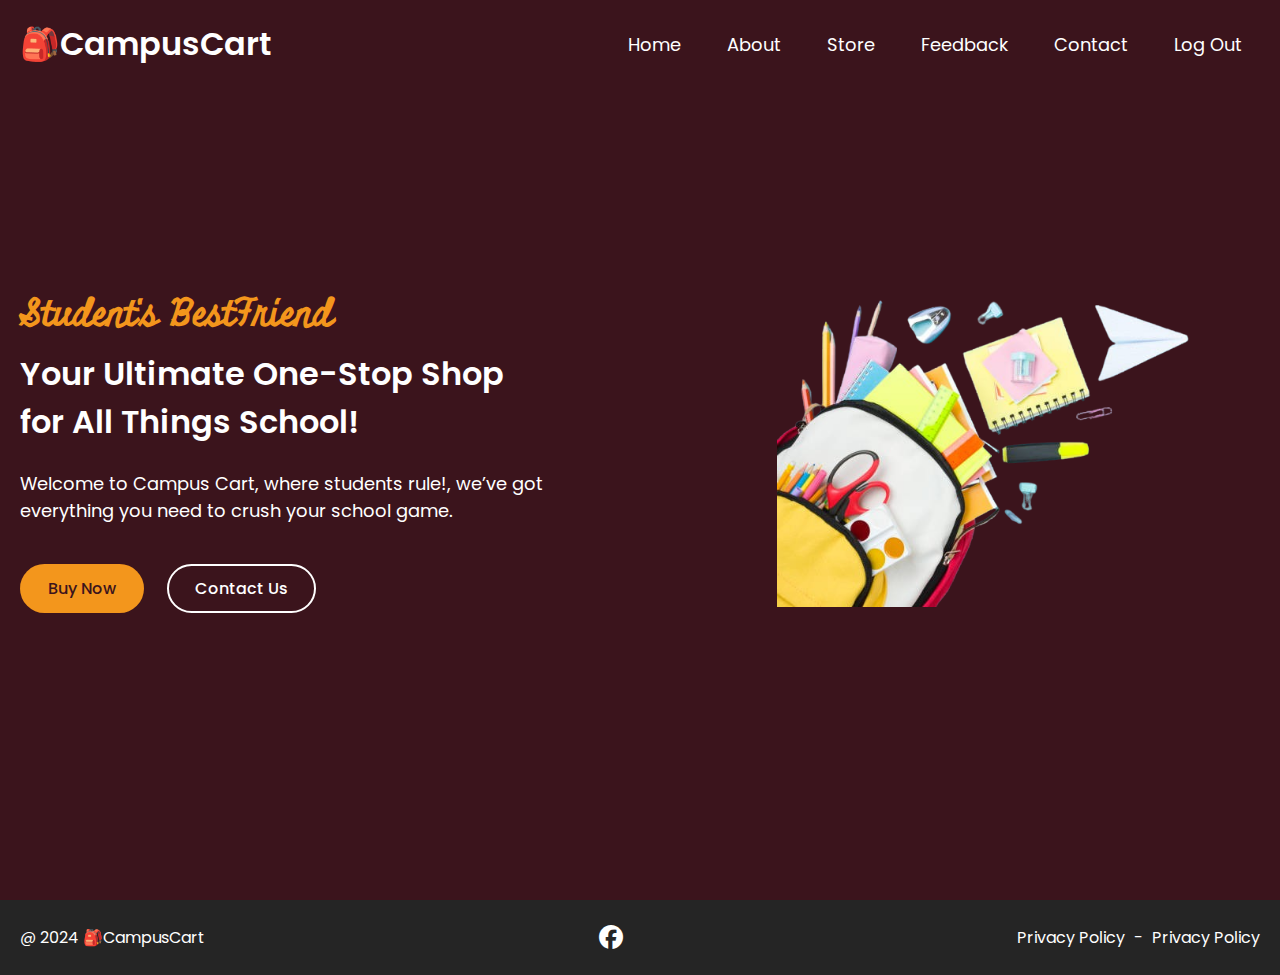
<file: Finals Ecommerce/index.html>
<!DOCTYPE html>
<html lang="en">
<head>
    <meta charset="UTF-8">
    <meta name="viewport" content="width=device-width, initial-scale=1.0">
    <title>Campus_Cart_MSEUF</title>
    <link rel="stylesheet" href="https://cdnjs.cloudflare.com/ajax/libs/font-awesome/6.6.0/css/all.min.css">
    <link rel="stylesheet" href="styles.css">

</head>
<body>
    <header>
        <nav class="navbar section-content">
            <a href="#" class="nav-logo">
                <h2 class="logo-text">🎒CampusCart</h2>
            </a>

            <ul class="nav-menu">
                <button id="menu-close-button" class="fas fa-times"></button>

                <li class="nav-item">
                    <a href="#" class="nav-link">Home</a>
                </li>
                <li class="nav-item">
                    <a href="about.html" class="nav-link">About</a>
                </li>
                <li class="nav-item">
                    <a href="store.html" class="nav-link">Store</a>
                </li>
                <li class="nav-item">
                    <a href="#suggestion.html" class="nav-link">Feedback</a>
                </li>
                <li class="nav-item">
                    <a href="#contact.html" class="nav-link">Contact</a>
                </li>
                <li class="nav-item">
                    <a href="login.html" class="nav-link">Log Out</a>
                </li>
            </ul>
            <button id="menu-open-button" class="fas fa-bars"></button>
        </nav>
    </header>

    <main>
        <section class="hero-section">
            <div class="section-content">
                <div class="hero-details">
                    <h2 class="title">Student's BestFriend</h2>
                    <h3 class="subtitle">Your Ultimate One-Stop Shop for All Things School!</h3>
                    <p class="description">Welcome to Campus Cart, where students rule!, we’ve got everything you need to crush your school game.</p>
                    
                    <div class="buttons">
                        <a href="store.html" class="button buy-now">Buy Now</a>
                        <a href="contact.html" class="button contact-us">Contact Us</a>
                    </div>
                </div>

                <div class="hero-image-wraper">
                    <img src="images/schoolsuppliesr.png" alt="hero" class="hero-image">
                </div>
            </div>
        </section>

        <footer class="footer-section" id="footer">
            <div class="section-content">
                <p class="copyright-text">@ 2024 🎒CampusCart</p>

                <div class="social-link-list">
                    <a href="#" class="social-link"><i class = "fa-brands fa-facebook"></i></a>
                </div>

                <p class="policy-text">
                    <a href="#" class="policy-link">Privacy Policy</a>
                    <span class="separator">-</span>
                    <a href="#" class="policy-link">Privacy Policy</a>
                </p>
            </div>
        </footer>
    </main>
    

    <script src="script.js"></script>
</body>
</html>
</file>
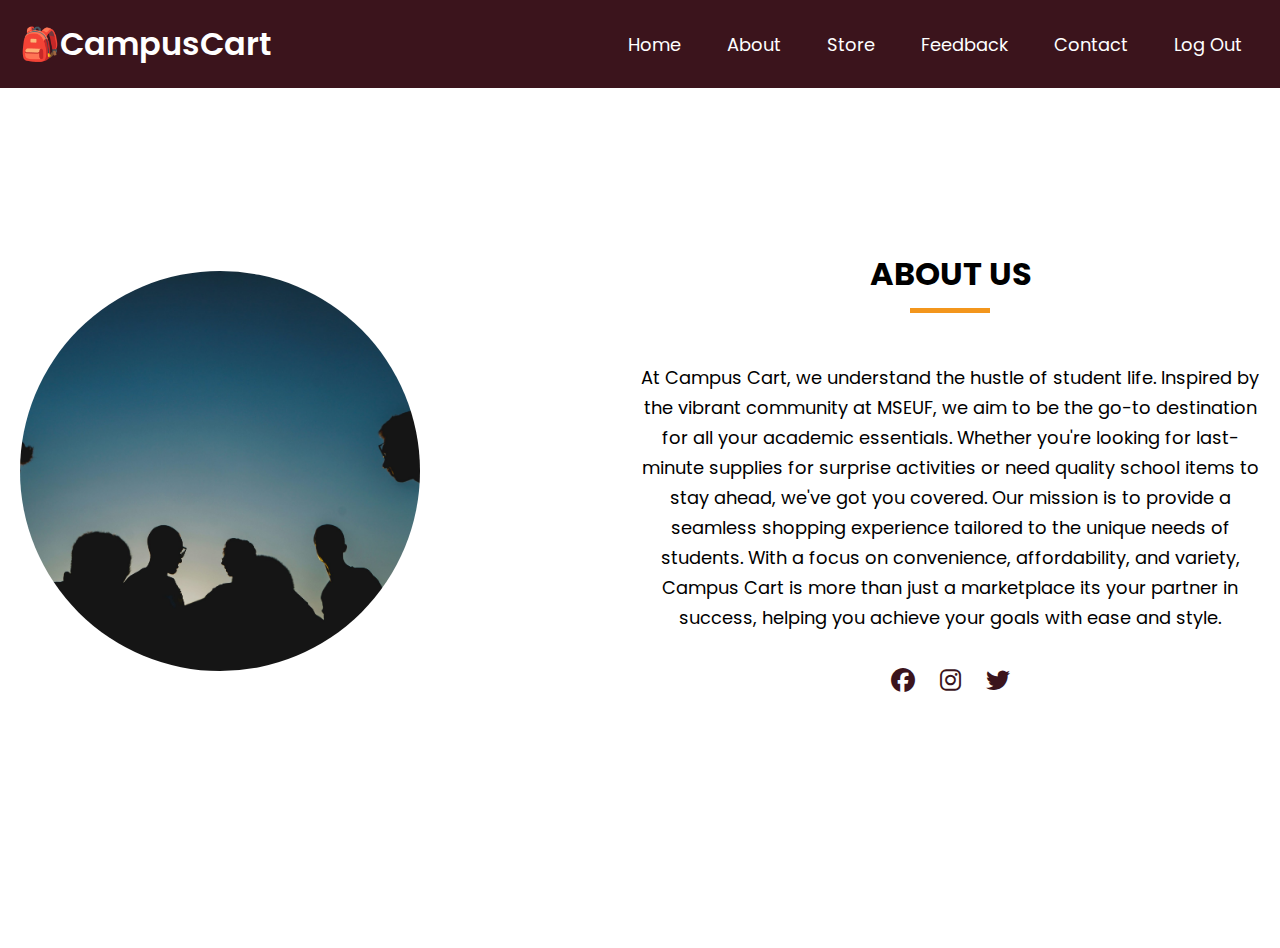
<file: Finals Ecommerce/about.html>
<!DOCTYPE html>
<html lang="en">
<head>
    <meta charset="UTF-8">
    <meta name="viewport" content="width=device-width, initial-scale=1.0">
    <title>Campus_Cart_MSEUF_About</title>
    <link rel="stylesheet" href="https://cdnjs.cloudflare.com/ajax/libs/font-awesome/6.6.0/css/all.min.css">
    <link rel="stylesheet" href="styles.css">
</head>

<body>
    <header>
        <nav class="navbar section-content">
            <a href="#" class="nav-logo">
                <h2 class="logo-text">🎒CampusCart</h2>
            </a>

            <ul class="nav-menu">
                <button id="menu-close-button" class="fas fa-times"></button>

                <li class="nav-item">
                    <a href="index.html" class="nav-link">Home</a>
                </li>
                <li class="nav-item">
                    <a href="#" class="nav-link">About</a>
                </li>
                <li class="nav-item">
                    <a href="store.html" class="nav-link">Store</a>
                </li>
                <li class="nav-item">
                    <a href="suggestion.html" class="nav-link">Feedback</a>
                </li>
                <li class="nav-item">
                    <a href="contact.html" class="nav-link">Contact</a>
                </li>
                <li class="nav-item">
                    <a href="login.html" class="nav-link">Log Out</a>
                </li>
            </ul>
            <button id="menu-open-button" class="fas fa-bars"></button>
        </nav>
    </header>

    <main>
        <section class="about-section">
            <div class="section-content">
                <div class="about-image-wrapper">
                    <img src="images/about.png" alt="about" class="about-image">
                </div>
                <div class="about-details">
                    <h2 class="section-title">About Us</h2>
                    <p class="text">At Campus Cart, we understand the hustle of student life. 
                        Inspired by the vibrant community at MSEUF, 
                        we aim to be the go-to destination for all your academic essentials. 
                        Whether you're looking for last-minute supplies for surprise activities or need quality school items to stay ahead,
                         we've got you covered. Our mission is to provide a seamless shopping experience tailored to the unique needs of students. 
                         With a focus on convenience, affordability, and variety, Campus Cart is more than just a marketplace its your partner in success, 
                         helping you achieve your goals with ease and style.
                    </p>
                         
                    <div class="social-link-list">
                        <a href="#" class="social-link"><i class="fa-brands fa-facebook"></i></a>
                        <a href="#" class="social-link"><i class="fa-brands fa-instagram"></i></a>
                        <a href="#" class="social-link"><i class="fa-brands fa-twitter"></i></a>
                    </div>
                </div>
            </div>
        </section>
    </main>

    <script src="script.js"></script>
    
</body>
</html>
</file>
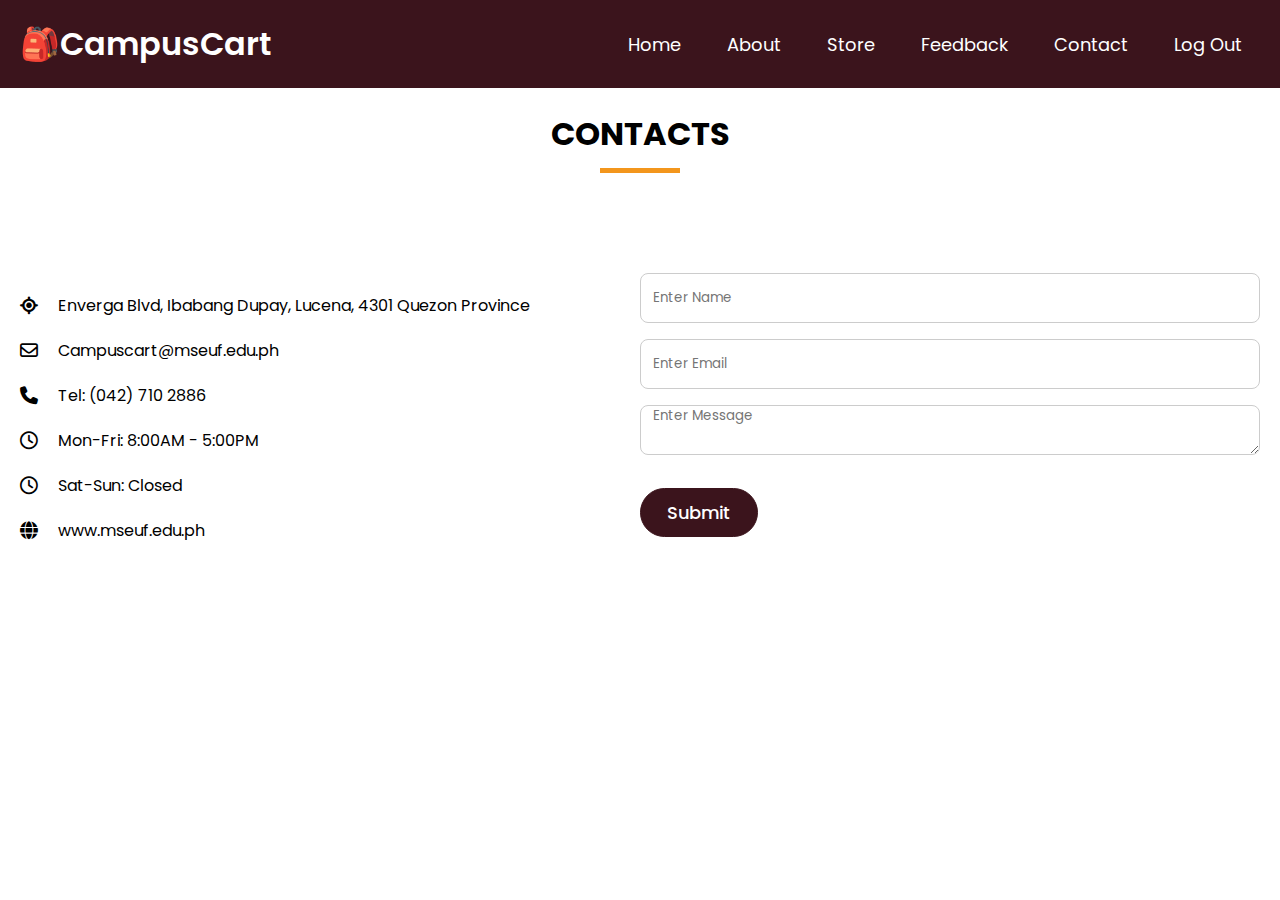
<file: Finals Ecommerce/contact.html>
<!DOCTYPE html>
<html lang="en">
<head>
    <meta charset="UTF-8">
    <meta name="viewport" content="width=device-width, initial-scale=1.0">
    <title>Campus_Cart_MSEUF_contact</title>
    <link rel="stylesheet" href="https://cdnjs.cloudflare.com/ajax/libs/font-awesome/6.6.0/css/all.min.css">
    <link rel="stylesheet" href="styles.css">

</head>
<body>
    <header>
        <nav class="navbar section-content">
            <a href="#" class="nav-logo">
                <h2 class="logo-text">🎒CampusCart</h2>
            </a>

            <ul class="nav-menu">
                <button id="menu-close-button" class="fas fa-times"></button>

                <li class="nav-item">
                    <a href="index.html" class="nav-link">Home</a>
                </li>
                <li class="nav-item">
                    <a href="about.html" class="nav-link">About</a>
                </li>
                <li class="nav-item">
                    <a href="#" class="nav-link">Store</a>
                </li>
                <li class="nav-item">
                    <a href="suggestion.html" class="nav-link">Feedback</a>
                </li>
                <li class="nav-item">
                    <a href="contact.html" class="nav-link">Contact</a>
                </li>
                <li class="nav-item">
                    <a href="login.html" class="nav-link">Log Out</a>
                </li>
            </ul>
            <button id="menu-open-button" class="fas fa-bars"></button>
        </nav>
    </header>
    <main>
        <section class="contact-section">
            <h2 class="section-title">Contacts</h2>
            <div class="section-content">
                <ul class="contact-info-list">

                    <li class="contact-info">
                        <i class="fa-solid fa-location-crosshairs"></i>
                        <p>Enverga Blvd, Ibabang Dupay, Lucena, 4301 Quezon Province</p>
                    </li>

                    <li class="contact-info">
                        <i class="fa-regular fa-envelope"></i>
                        <p>Campuscart@mseuf.edu.ph</p>
                    </li>

                    <li class="contact-info">
                        <i class="fa-solid fa-phone"></i>
                        <p>Tel: (042) 710 2886</p>
                    </li>

                    <li class="contact-info">
                        <i class="fa-regular fa-clock"></i>
                        <p>Mon-Fri: 8:00AM - 5:00PM</p>
                    </li>

                    <li class="contact-info">
                        <i class="fa-regular fa-clock"></i>
                        <p>Sat-Sun: Closed</p>
                    </li>

                    <li class="contact-info">
                        <i class="fa-solid fa-globe"></i>
                        <p>www.mseuf.edu.ph</p>
                    </li>

                </ul>

                <form action="#" class="contact-form">
                    <input type="text" placeholder="Enter Name" class="form-input" required>
                    <input type="email" placeholder="Enter Email" class="form-input" required>
                    <textarea placeholder="Enter Message" class="form-input" required></textarea>
                    <button class="submit-button">Submit</button>
                </form>
            </div>
        </section>
    </main>

    <script src="script.js"></script>
</body>
</html>
</file>
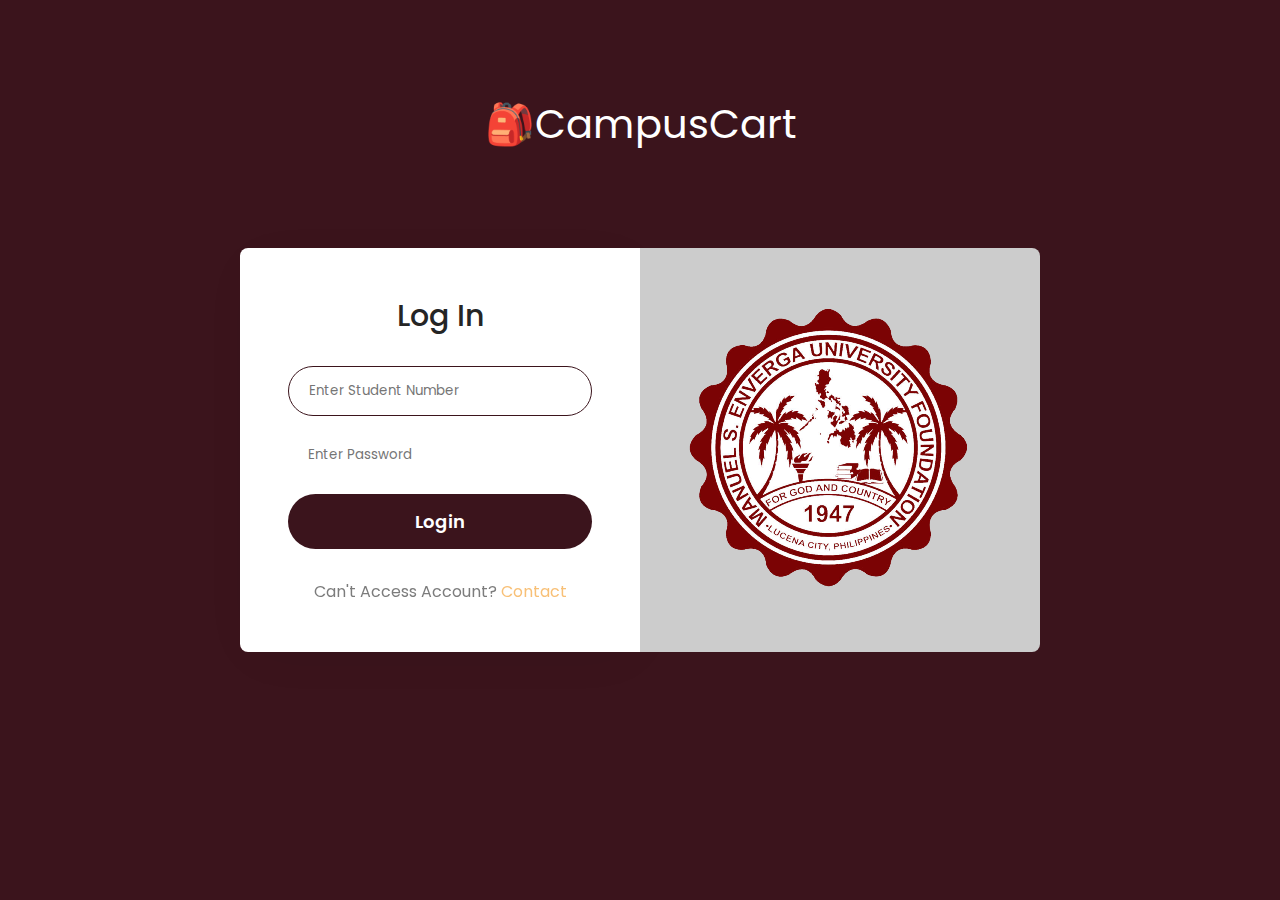
<file: Finals Ecommerce/login.html>
<!DOCTYPE html>
<html lang="en">
<head>
    <meta charset="UTF-8">
    <meta name="viewport" content="width=device-width, initial-scale=1.0">
    <title>🎒CampusCart_Sign_in</title>
<link rel="stylesheet" href="login.css">
</head>


<body>
    <div class="login-form">
        <h1>🎒CampusCart</h1>
        <div class="container">
            <div class="main">
                <div class="content">

                    <h2>Log In</h2>

                    <form action="index.html" method="get">
                        <input type="text" name="student_number" placeholder="Enter Student Number" required autofocus="">
                        <input type="password" name="password" placeholder="Enter Password" required autofocus="">
                         <button class="btn" type="submit">Login</button>
                    </form>

                    <p class="account">Can't Access Account? <a href="https://mseuf.edu.ph/ictd">Contact</a></p>
                     
                </div>
                <div class="form-img">
                    <img src="images/login.png" alt="">
                </div>
            </div>
        </div>
    </div>
</body>
</html>
</file>
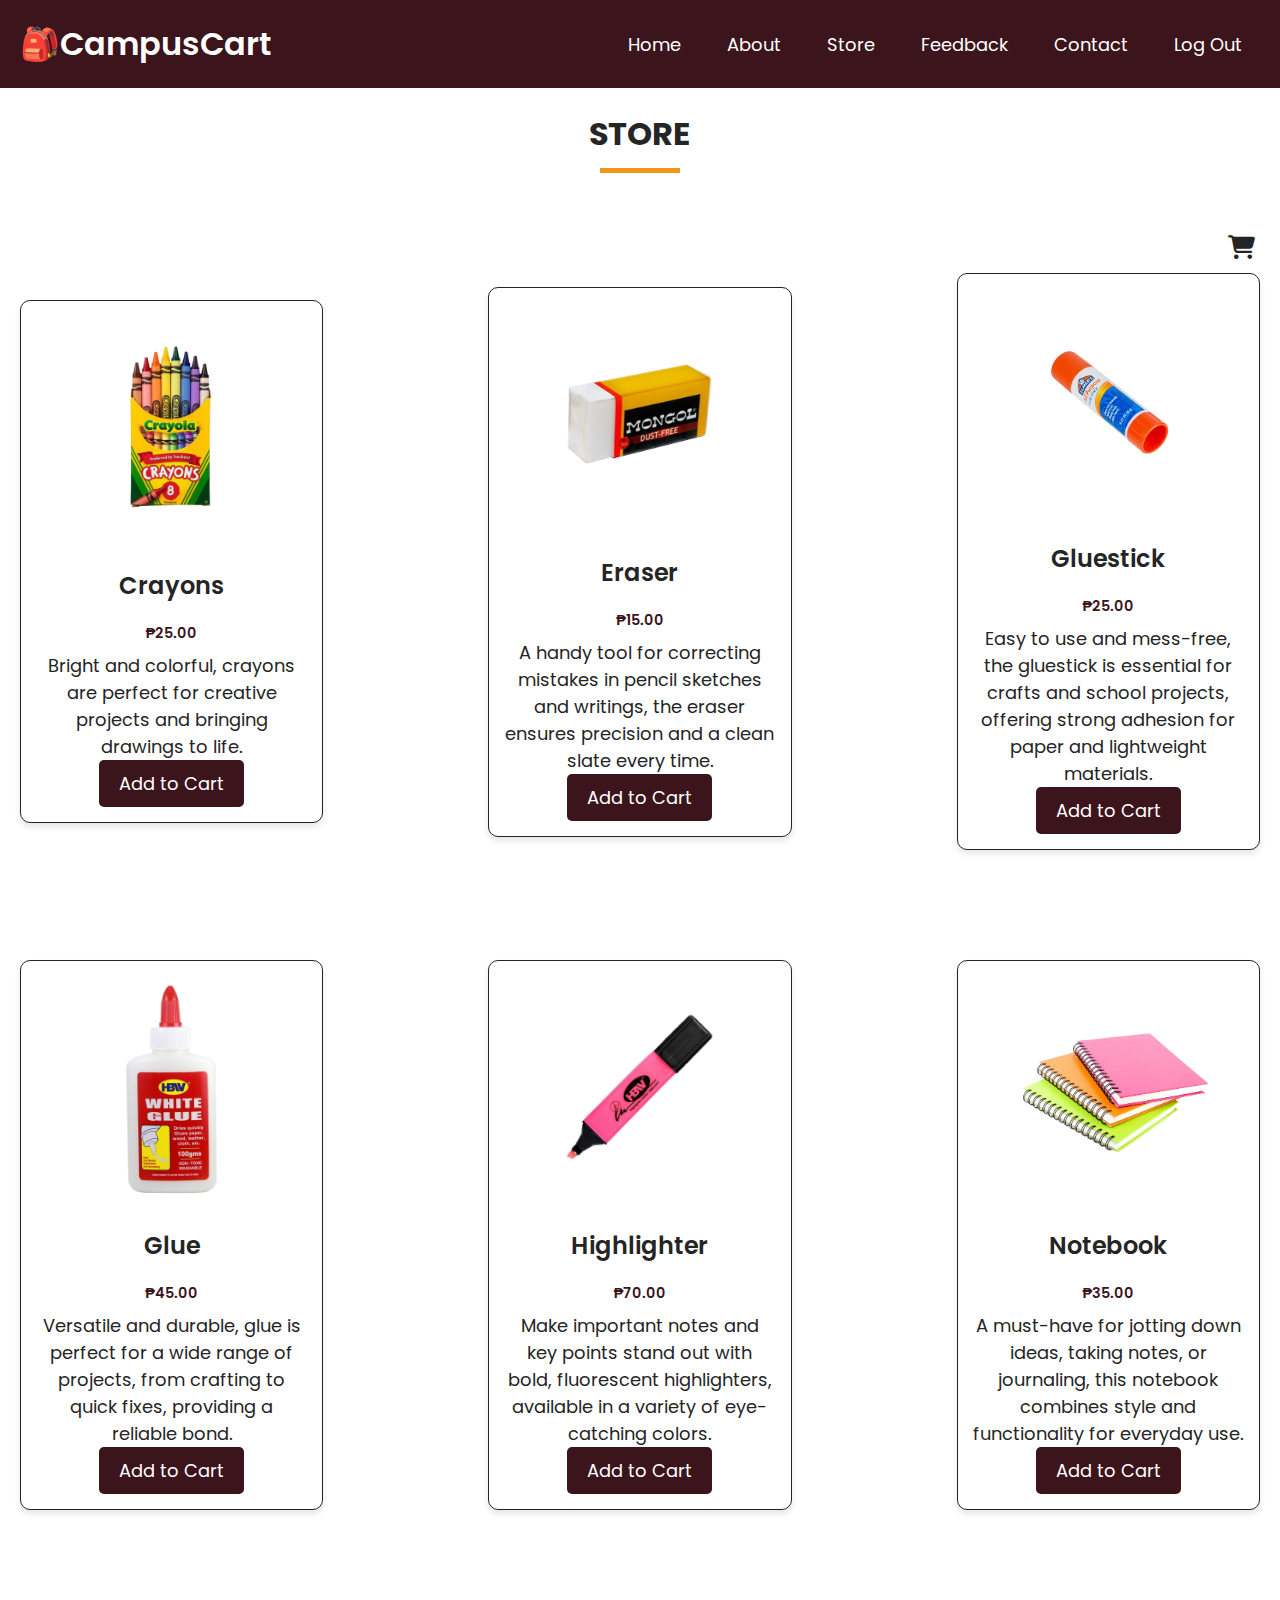
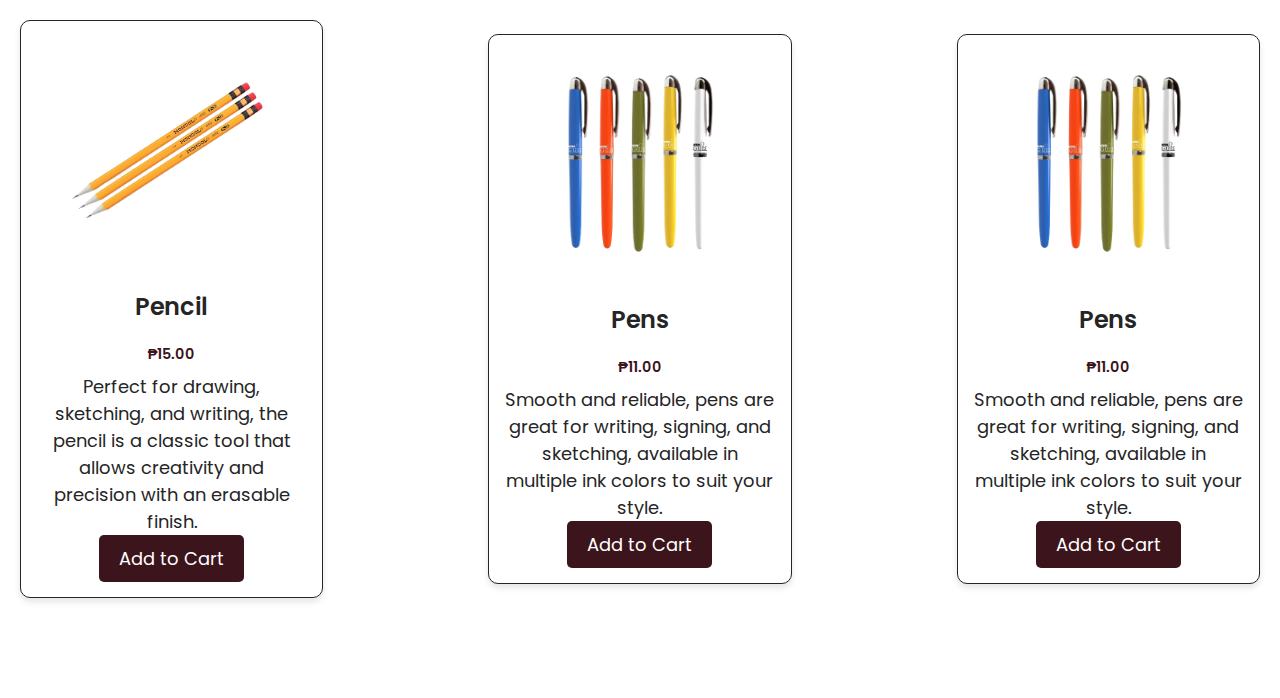
<file: Finals Ecommerce/store.html>
<!DOCTYPE html>
<html lang="en">
<head>
    <meta charset="UTF-8">
    <meta name="viewport" content="width=device-width, initial-scale=1.0">
    <title>Campus_Cart_MSEUF_store</title>
    <link rel="stylesheet" href="https://cdnjs.cloudflare.com/ajax/libs/font-awesome/6.6.0/css/all.min.css">
    <link rel="stylesheet" href="styles.css">

</head>
<body>
    <header>
        <nav class="navbar section-content">
            <a href="#" class="nav-logo">
                <h2 class="logo-text">🎒CampusCart</h2>
            </a>

            <ul class="nav-menu">
                <button id="menu-close-button" class="fas fa-times"></button>

                <li class="nav-item">
                    <a href="index.html" class="nav-link">Home</a>
                </li>
                <li class="nav-item">
                    <a href="about.html" class="nav-link">About</a>
                </li>
                <li class="nav-item">
                    <a href="#" class="nav-link">Store</a>
                </li>
                <li class="nav-item">
                    <a href="suggestion.html" class="nav-link">Feedback</a>
                </li>
                <li class="nav-item">
                    <a href="contact.html" class="nav-link">Contact</a>
                </li>
                <li class="nav-item">
                    <a href="login.html" class="nav-link">Log Out</a>
                </li>
            </ul>
            <button id="menu-open-button" class="fas fa-bars"></button>
        </nav>
    </header>

    <main>
        <section class="menu-section">
                <h2 class="section-title">Store</h2>
                <div class="cart-icon" onclick="toggleCartDropdown()">
                    <i class="fa fa-shopping-cart"></i>
                </div>

                <div class="cart-dropdown" id="cart-dropdown">
                    <h3>Cart List</h3>
                    <ul id="cart-items"> </ul>
                    <div class="cart-footer">
                        <p>Total: <span id="cart-total">₱0.00</span></p>
                        <button id="checkout-button" class="checkout-button">Checkout</button>
                    </div>
                </div>

                <div id="checkout-modal" class="checkout-modal">
                    <div class="modal-content">
                        <span id="modal-close" class="close-btn">&times;</span>
                        <h3>Thank you for your purchase!</h3>
                        <p>Kindly claim and pay for your item at the booth.</p>
                        <p>Your total: <strong id="modal-total-price">₱0.00</strong></p>
                    </div>
                </div>
                    

            <div class="section-content">
                <ul class="menu-list">
                    <li class="menu-item">
                        <img src="images/crayons.png" alt="crayons" class="menu-image">
                        <h3 class="name">Crayons</h3>
                        <p class="price">₱25.00</p>
                        <p class="text">Bright and colorful, crayons are perfect for creative projects and bringing drawings to life. </p>
                        <button class="cart-box">Add to Cart</button>
                    </li>

                    <li class="menu-item">
                        <img src="images/eraser.png" alt="eraser" class="menu-image">
                        <h3 class="name">Eraser</h3>
                        <p class="price">₱15.00</p>
                        <p class="text">A handy tool for correcting mistakes in pencil sketches and writings, 
                            the eraser ensures precision and a clean slate every time.</p>
                        <button class="cart-box">Add to Cart</button>
                    </li>

                    <li class="menu-item">
                        <img src="images/gluestick.png" alt="gluestick" class="menu-image">
                        <h3 class="name">Gluestick</h3>
                        <p class="price">₱25.00</p>
                        <p class="text">Easy to use and mess-free, the gluestick is essential for crafts and school projects, 
                            offering strong adhesion for paper and lightweight materials.</p>
                        <button class="cart-box">Add to Cart</button>
                    </li>

                    <li class="menu-item">
                        <img src="images/whiteg.png" alt="glue" class="menu-image">
                        <h3 class="name">Glue</h3>
                        <p class="price">₱45.00</p>
                        <p class="text">Versatile and durable, glue is perfect for a wide range of projects, 
                            from crafting to quick fixes, providing a reliable bond.</p>
                        <button class="cart-box">Add to Cart</button>
                    </li>

                    <li class="menu-item">
                        <img src="images/highlighter.png" alt="highlighter" class="menu-image">
                        <h3 class="name">Highlighter</h3>
                        <p class="price">₱70.00</p>
                        <p class="text">Make important notes and key points stand out with bold, fluorescent highlighters, 
                            available in a variety of eye-catching colors.</p>
                        <button class="cart-box">Add to Cart</button>
                    </li>

                    <li class="menu-item">
                        <img src="images/Notebook.png" alt="Notebook" class="menu-image">
                        <h3 class="name">Notebook</h3>
                        <p class="price">₱35.00</p>
                        <p class="text">A must-have for jotting down ideas, taking notes, or journaling, 
                            this notebook combines style and functionality for everyday use.</p>
                        <button class="cart-box">Add to Cart</button>
                    </li>

                    <li class="menu-item">
                        <img src="images/pencil.png" alt="pencil" class="menu-image">
                        <h3 class="name">Pencil</h3>
                        <p class="price">₱15.00</p>
                        <p class="text">Perfect for drawing, sketching, and writing, the pencil is a 
                            classic tool that allows creativity and precision with an erasable finish.</p>
                        <button class="cart-box">Add to Cart</button>
                    </li>

                    <li class="menu-item">
                        <img src="images/pens.png" alt="pens" class="menu-image">
                        <h3 class="name">Pens</h3>
                        <p class="price">₱11.00</p>
                        <p class="text">Smooth and reliable, pens are great for writing, signing, and sketching, 
                            available in multiple ink colors to suit your style.</p>
                        <button class="cart-box">Add to Cart</button>
                    </li>

                    <li class="menu-item">
                        <img src="images/pens.png" alt="pens" class="menu-image">
                        <h3 class="name">Pens</h3>
                        <p class="price">₱11.00</p>
                        <p class="text">Smooth and reliable, pens are great for writing, signing, and sketching, 
                            available in multiple ink colors to suit your style.</p>
                        <button class="cart-box">Add to Cart</button>
                    </li>
                </ul>
            </div>
        </section>
    </main>
    
    <script src="store.js"></script>
</body>
</html>
</file>
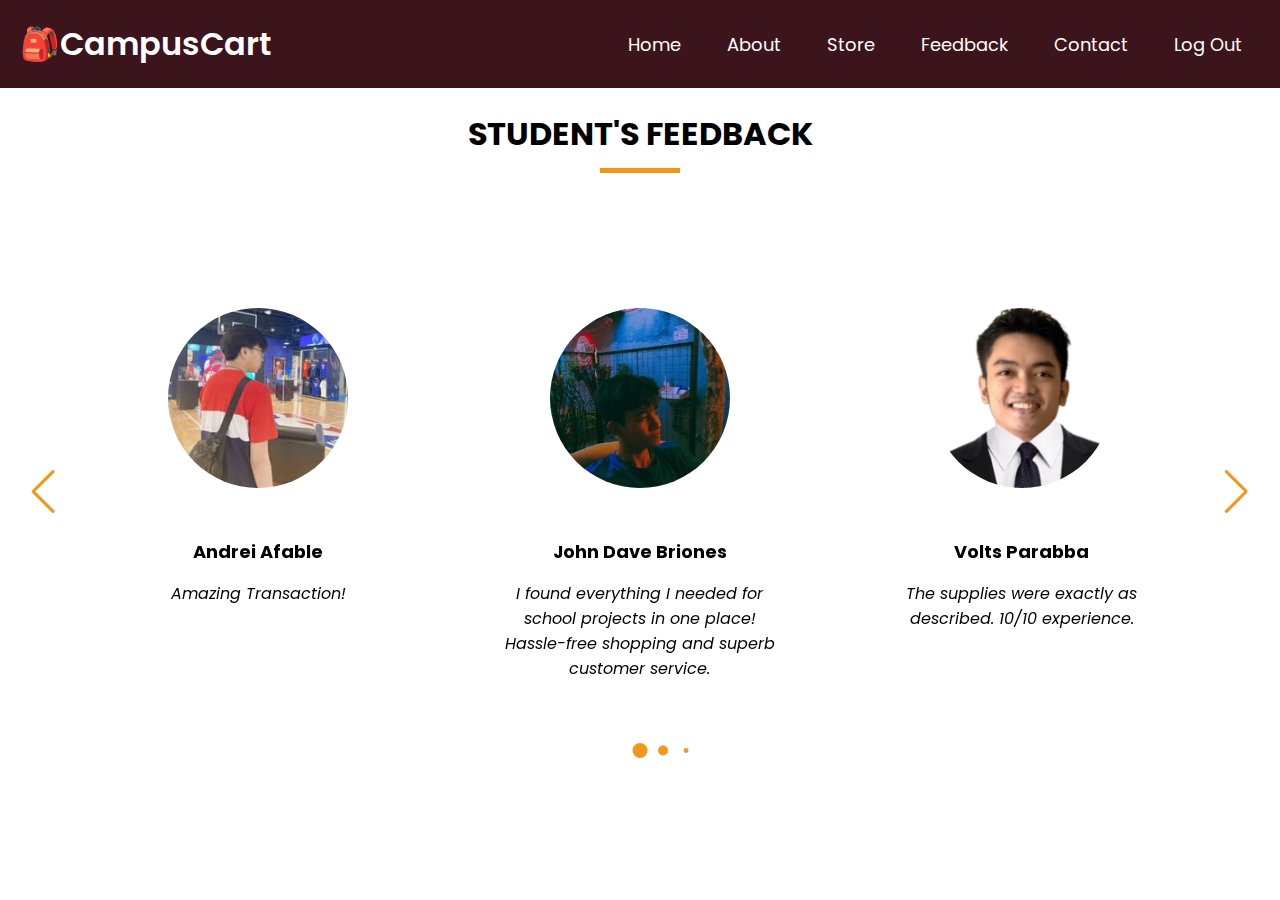
<file: Finals Ecommerce/suggestion.html>
<!DOCTYPE html>
<html lang="en">
<head>
    <meta charset="UTF-8">
    <meta name="viewport" content="width=device-width, initial-scale=1.0">
    <title>Campus_Cart_MSEUF_Feedback</title>
    <link rel="stylesheet" href="https://cdnjs.cloudflare.com/ajax/libs/font-awesome/6.6.0/css/all.min.css">
    <link rel="stylesheet" href="https://cdn.jsdelivr.net/npm/swiper@11/swiper-bundle.min.css">
    <link rel="stylesheet" href="styles.css">
</head>

<body>
    <header>
        <nav class="navbar section-content">
            <a href="#" class="nav-logo">
                <h2 class="logo-text">🎒CampusCart</h2>
            </a>

            <ul class="nav-menu">
                <button id="menu-close-button" class="fas fa-times"></button>

                <li class="nav-item">
                    <a href="index.html" class="nav-link">Home</a>
                </li>
                <li class="nav-item">
                    <a href="about.html" class="nav-link">About</a>
                </li>
                <li class="nav-item">
                    <a href="store.html" class="nav-link">Store</a>
                </li>
                <li class="nav-item">
                    <a href="#" class="nav-link">Feedback</a>
                </li>
                <li class="nav-item">
                    <a href="contact.html" class="nav-link">Contact</a>
                </li>
                <li class="nav-item">
                    <a href="login.html" class="nav-link">Log Out</a>
                </li>
            </ul>
            <button id="menu-open-button" class="fas fa-bars"></button>
        </nav>
    </header>

    <main>
        <section class="testimonials-section">
            <h2 class="section-title">Student's Feedback</h2>
            <div class="section-content">
                <div class="slider-container swiper">
                    <div class="slider-wrapper">
                        <ul class="testimonials-list swiper-wrapper">

                            <li class="testimonial swiper-slide">
                                <img src="images/afable.png" alt="user-1" class="user-image">
                                <h3 class="name">Andrei Afable</h3>
                                <i class="feedback">Amazing Transaction!</i>
                            </li>

                            <li class="testimonial swiper-slide">
                                <img src="images/briones.png" alt="user-2" class="user-image">
                                <h3 class="name">John Dave Briones</h3>
                                <i class="feedback">I found everything I needed for school projects in one place!
                                     Hassle-free shopping and superb customer service.</i>
                            </li>

                            <li class="testimonial swiper-slide">
                                <img src="images/baraba.png" alt="user-3" class="user-image">
                                <h3 class="name">Volts Parabba</h3>
                                <i class="feedback">The supplies were exactly as described. 10/10 experience.</i>
                            </li>

                            <li class="testimonial swiper-slide">
                                <img src="images/bolaibards.png" alt="user-3" class="user-image">
                                <h3 class="name">Mark "Bolai" Dimaranan</h3>
                                <i class="feedback">Will definitely buy again.!</i>
                            </li>

                            <li class="testimonial swiper-slide">
                                <img src="images/dorado.png" alt="user-4" class="user-image">
                                <h3 class="name">Allon Dorado</h3>
                                <i class="feedback">My reco store for last minutes Students!</i>
                            </li>

                            <li class="testimonial swiper-slide">
                                <img src="images/maloi.png" alt="user-5" class="user-image">
                                <h3 class="name">Maloi Ricalde</h3>
                                <i class="feedback">Highly recommended for students and teachers! 
                                    Their discounts and bundles are amazing.!</i>
                            </li>

                            <li class="testimonial swiper-slide">
                                <img src="images/romasanta.png" alt="user-6" class="user-image">
                                <h3 class="name">Rovick Romansanta</h3>
                                <i class="feedback">Excellent customer service! 
                                    They helped me pick the right supplies and even gave me tips for better organization.</i>
                            </li>

                            <li class="testimonial swiper-slide">
                                <img src="images/sison.png" alt="user-7" class="user-image">
                                <h3 class="name">John Maurice Sison</h3>
                                <i class="feedback">Very convenient shopping experience. 
                                    The products were of great quality and delivered on time. 
                                    Definitely my go-to store!</i>
                            </li>
                        </ul>

                        <div class="swiper-pagination"></div>
                        <div class="swiper-slide-button swiper-button-prev"></div>
                        <div class="swiper-slide-button swiper-button-next"></div>
                    </div>
                </div>
            </div>
        </section>
    </main>

    <script src="https://cdn.jsdelivr.net/npm/swiper@11/swiper-bundle.min.js"></script>
    <script src="script.js"></script>
</body>
</html>
</file>
<file: Finals Ecommerce/styles.css>
@import url('https://fonts.googleapis.com/css2?family=Miniver&family=Poppins:ital,wght@0,400;0,500;0,600;0,700;1,400&display=swap');

/* Sa lahat */
*{
    margin: 0;
    padding: 0;
    box-sizing: border-box;
    font-family: "Poppins", sans-serif;
}

/* Library para madali*/
:root{
--white-color: #fff;
--dark-color: #252525;
--primary-color: #3b141c;
--secondary-color: #f3961c;
--light-pink-color: #faf4f5;
--medium-gray-color: #ccc;

--font-size-s: 0.9rem;
--font-size-n: 1rem;
--font-size-m: 1.12rem;
--font-size-l: 1.5rem;
--font-size-xl: 2rem;
--font-size-xxl: 2.3rem;

--font-weight-normal: 400;
--font-weight-medium: 500;
--font-weight-semibold: 600;
--font-weight-bold: 700;

--border-radius-s: 8px;
--border-radius-m: 30px;
--border-radius-circle: 50%;

--site-max-width: 1300px;
}

/* Whole Site */
ul {
    list-style: none;
}

a{
    text-decoration: none;
}

button{
    cursor: pointer;
    border: none;
    background: none;
}

img{
    width: 100%;
}

/*sections*/
.section-content {
    margin: 0 auto;
    padding: 0 20px;
    max-width: var(--site-max-width);
}

.section-title{
    text-align: center;
    padding: 60px 0 100px;
    text-transform: uppercase;
    font-size: var(--font-size-xl);
}

.section-title::after{
    content: "";
    width: 80px;
    height: 5px;
    display: block;
    margin: 10px auto 0;
    border: var(--border-radius-s);
    background: var(--secondary-color);
}

/* Header Navigation */
header{
    position: fixed;
    background: var(--primary-color);
    width: 100%;
    z-index: 5;
}

header .navbar{
    display: flex;
    padding: 20px;
    align-items: center;
    justify-content: space-between;
}

.navbar .nav-logo .logo-text{
    color: var(--white-color);
    font-size: var(--font-size-xl);
    font-weight: var(--font-weight-semibold);
}

.navbar .nav-menu{
    display: flex;
    gap: 10px;
}
.navbar .nav-menu .nav-link{
    padding: 10px 18px;
    color: var(--white-color);
    font-size: var(--font-size-m);
    border-radius: var(--border-radius-m);
    transition: 0.3s ease;
}

.navbar .nav-menu .nav-link:hover{
    color: var(--primary-color);
    background: var(--secondary-color);
}

.navbar :where(#menu-close-button, #menu-open-button){
    display: none;
}


/*home section */
.hero-section {
    min-height: 100vh;
    background: var(--primary-color);
}

.hero-section .section-content{
    display: flex;
    align-items: center;
    min-height: 100vh;
    color: var(--white-color);
    justify-content: space-between;
    
}

.hero-section .hero-details .title{
    font-size: var(--font-size-xxl);
    color: var(--secondary-color);
    font-family: "Miniver", sans-serif;
}

.hero-section .hero-details .subtitle{
    margin-top: 8px;
    max-width: 70%;
    font-size: var(--font-size-xl);
    font-weight: var(--font-weight-semibold);
}

.hero-section .hero-details .description{
    max-width: 70%;
    margin: 24px 0 40px;
    font-size: var(--font-size-m);
}

.hero-section .hero-details .buttons{
    display: flex;
    gap: 23px;
}
.hero-section .hero-details .button{
    padding: 10px 26px;
    border: 2px solid transparent;
    color: var(--primary-color);
    border-radius: var(--border-radius-m);
    background: var(--secondary-color);
    font-weight: var(--font-weight-medium);
    transition: 0.3s ease;
}

.hero-section .hero-details .button:hover,
.hero-section .hero-details .contact-us{
    color: var(--white-color);
    border-color: var(--white-color);
    background: transparent;
}

.hero-section .hero-details .contact-us:hover{
    color: var(--primary-color);
    border-color: var(--secondary-color);
    background: var(--secondary-color);
}

.hero-section .hero-image-wrapper{
    max-width: 500px;
    margin-right: 30px;
}

/*about section ko*/
.about-section{
    padding: 250px 0;
    background: var(--white-color);
}

.about-section .section-content{
    display: flex;
    gap: 50px;
    align-items: center;
    justify-content: space-between;
}

.about-section .about-image-wrapper .about-image{
    width: 400px;
    height: 400px;
    object-fit: cover;
    border-radius: var(--border-radius-circle);
}

.about-section .about-details{
    max-width: 50%;
}
.about-section .about-details .section-title{
    padding: 0;
}

.about-section .about-details .text{
    line-height: 30px;
    margin: 50px 0 30px;
    text-align: center;
    font-size: var(--font-size-m);
}

.about-section .social-link-list{
    display: flex;
    gap: 25px;
    justify-content: center;
}

.about-section .social-link-list .social-link{
    color: var(--primary-color);
    font-size: var(--font-size-l);
    transition: 0.2s ease;
}

.about-section .social-link-list .social-link:hover{
    color: var(--secondary-color);
}


/*store bili na kayo section*/
.menu-section{
    color: var(--dark-color);
    background-color: var(--white-color);
    padding: 50px 0 100px;
    position: relative;
    
}

.menu-section .menu-list{
    display: flex;
    flex-wrap: wrap;
    gap: 110px;
    align-items: center;
    justify-content: space-between;
}

.menu-section .menu-list .menu-item{
    display: flex;
    align-items: center;
    text-align: center;
    flex-direction: column;
    justify-content: space-between;
    width: calc(100% / 3 - 110px);

    /*Para sa border*/

    border: 1px solid var(--dark-color); 
    border-radius: 10px; 
    padding: 15px;
    box-shadow: 0 4px 6px rgba(0, 0, 0, 0.1);
    background-color: var(--white-color); 
}

.menu-section .menu-list .menu-item .name{
    margin: 12px 0;
    font-size: var(--font-size-l);
    font-weight: var(--font-weight-semibold);
}

.menu-section .menu-list .menu-item .text{
    font-size: var(--font-size-m);
}

.menu-section .menu-list .menu-item .menu-image{
    max-width: 83%;
    aspect-ratio: 1;
    margin-bottom: 15px;
    object-fit: contain;
}

.menu-item .price {
    font-size: var(--font-size-s); 
    font-weight: var(--font-weight-semibold);
    color: var(--primary-color); 
    margin: 8px 0; 
}

/*para sa cart store*/
.cart-icon {
    position: absolute;
    font-size: var(--font-size-l);
    top: 10%;
    right: 25px;
    color: var(--dark-color);
    cursor: pointer; 
    transition: color 0.3s ease; 
}

.cart-icon:hover {
    color: var(--secondary-color); 
}


/* Cart Dropdown */
.cart-dropdown {
    position: absolute;
    top: 12%; 
    right: 25px;
    width: 300px;
    background-color: var(--white-color);
    box-shadow: 0 4px 6px rgba(0, 0, 0, 0.1);
    border-radius: 8px;
    border: 1px solid var(--dark-color);
    padding: 15px;
    z-index: 9999;

    display: none; 

}

.cart-dropdown.visible {
    display: block; 
}

.cart-dropdown h3 {
    font-size: var(--font-size-l);
    margin-bottom: 10px;
    text-align: center;
    font-weight: var(--font-weight-semibold);
}

.cart-dropdown .cart-items {
    text-align: center;
    list-style: none;
    padding: 0;
    margin: 0;
}

.cart-dropdown .cart-items li {
    padding: 10px 0;
    border-bottom: 1px solid var(--dark-color);
}

.cart-dropdown .cart-items li:last-child {
    border-bottom: none;
}

.cart-footer {
    margin-top: 15px;
    text-align: center;
}

.cart-footer p {
    font-size: 16px;
    font-weight: bold;
    margin-bottom: 10px;
}

.checkout-button {
    background-color: var(--primary-color);
    color: var(--white-color);
    padding: 10px 20px;
    border: none;
    border-radius: 5px;
    cursor: pointer;
    font-size: 16px;
    transition: background-color 0.3s ease;
}

.checkout-button:hover {
    color: var(--secondary-color);
}

.cart-icon:hover {
    color: var(--secondary-color); 
}

/* Add to Cart */
.cart-box {
    background-color: var(--primary-color);
    color: var(--white-color);
    padding: 10px 20px;
    border: none;
    border-radius: 5px;
    cursor: pointer;
    font-size: var(--font-size-m);
    transition: background-color 0.3s ease;
}

.cart-box:hover {
    color: var(--secondary-color);
}


.cart-item-name {
    margin-right: 10px;  
    font-weight: bold;   
}

.cart-item-price {
    margin-right: 20px;
    color: var(--dark-color);
}

.button-container {
    display: flex;
    gap: 10px;
    margin-left: 10px;
}

.nav-btn {
    padding: 5px 10px;          
    border: 1px solid var(--dark-color);  
    border-radius: var(--border-radius-s);         
    background-color: var(--primary-color);
    color: var(--white-color);             
    cursor: pointer;
    transition: 0.3s ease;
}

.nav-btn:hover { 
    color: var(--secondary-color);                   
}

/*modal lsit*/
.checkout-modal {
    display: none; 
    position: fixed;
    z-index: 1; 
    left: 0;
    top: 0;
    width: 100%;
    height: 100%;
    background-color: rgba(0, 0, 0, 0.4); 
}

.modal-content {
    background-color: white;
    margin: 15% auto;
    padding: 20px;
    border: 1px solid var(--medium-gray-color);
    width: 50%; 
    text-align: center;
}

.close-btn {
    color: var(--primary-color);
    font-size: 28px;
    font-weight: var(--font-weight-bold);
    position: absolute;
    top: 10px;
    right: 25px;
}

.close-btn:hover,
.close-btn:focus {
    color: var(--secondary-color);
    text-decoration: none;
    cursor: pointer;
}



/*Suggestion*/
.testimonials-section{
    padding: 50px 0 100px;
    background: var(--white-color);
}

.testimonials-section .slider-wrapper{
    overflow: hidden;
    margin: 0 60px 50px;
}

.testimonials-section .testimonial{
    user-select: none;
    display: flex;
    padding: 35px;
    text-align: center;
    flex-direction: column;
    align-items: center;
}

.testimonials-section .testimonial .user-image{
    width: 180px;
    height: 180px;
    object-fit: cover;
    margin-bottom: 50px;
    border-radius: var(--border-radius-circle);
}

.testimonials-section .testimonial .name{
    margin-bottom: 16px;
    font-size: var(--font-size-m);
}

.testimonials-section .testimonial .feedback{
    line-height: 25px;
}

.testimonials-section .swiper-pagination-bullet{
    width: 15px;
    height: 15px;
    opacity: 1;
    background: var(--secondary-color);
}

.testimonials-section .swiper-slide-button{
    margin-top: -50px;
    color: var(--secondary-color);
    transition: 0.3s ease;
}

.testimonials-section .swiper-slide-button:hover{
    color: var(--primary-color);
}

/*Contacts info*/
.contact-section{
    padding: 50px 0 100px;
    background: var(--white-color);
}

.contact-section .section-content{
    display: flex;
    gap: 48px;
    align-items: flex-start;
    justify-content: space-between;
}

.contact-section .contact-info-list .contact-info{
    display: flex;
    gap: 20px;
    margin: 20px 0;
    align-items: center;
}

.contact-section .contact-info-list .contact-info i{
    font-size: var(--font-size-m);
}

.contact-section .contact-form .form-input{
    width: 100%;
    height: 50px;
    padding: 0 12px;
    outline: none;
    margin-bottom: 16px;
    background: var(--white-color);
    border-radius: var(--border-radius-s);
    border: 1px solid var(--medium-gray-color);
}

.contact-section .contact-form{
    max-width: 50%;
}

.contact-section .contact-form .form-input:focus{
    border-color: var(--secondary-color);
}

.contact-section .contact-form textarea{
    height: 100px;
    padding: 12px;
    resize: vertical;
}

.contact-section .contact-form .submit-button{
    padding: 10px 26px;
    margin-top: 10px;
    color: var(--white-color);
    font-size: var(--font-size-m);
    font-weight: var(--font-weight-medium);
    background: var(--primary-color);
    border-radius: var(--border-radius-m);
    border: 1px solid var(--primary-color);
    transition: 0.3s ease;
}

.contact-section .contact-form .submit-button:hover{
    color: var(--primary-color);
    background: transparent;
}

/*Footer*/
.footer-section{
    padding: 20px 0;
    background: var(--dark-color);
}

.footer-section .section-content{
    display: flex;
    align-items: center;
    justify-content: space-between;
}

.footer-section :where(.copyright-text, .social-link, .policy-link){
    color: var(--white-color);
    transition: 0.2s ease;
}

.footer-section .social-link-list{
    display: flex;
    gap: 25px;
}

.footer-section .social-link-list .social-link{
    font-size: var(--font-size-l);
}

.footer-section .social-link-list .social-link:hover,
.footer-section .policy-text .policy-link:hover{
    color: var(--secondary-color);
}

.footer-section .policy-text .separator{
    margin: 0 5px;
    color: var(--white-color);
}


/*Para sa gilid*/
@media screen and (max-width: 1024px){
    .menu-section .menu-list{
        gap: 60px;
    }
    .menu-section .menu-list .menu-item{
        width: calc(100% / 3 - 60px);
    }

    .cart-icon {
        right: 15px;
        top: 8%;
        font-size: var(--font-size-m);
    }

    .cart-dropdown {
        top: 15%; 
    }
}


@media screen and (max-width: 900px){

    :root{
        --font-size-m: 1rem;
        --font-size-l: 1.3rem;
        --font-size-xl: 1.5rem;
        --font-size-xxl: 1.8rem;
    }

    body.show-mobile-menu header::before{
        content: "";
        position: fixed;
        left: 0;
        top: 0;
        width: 100%;
        height: 100%;
        backdrop-filter: blur(5px);
        background: rgba(0, 0, 0, 0.2);
    }

    .navbar :where(#menu-close-button, #menu-open-button) {
        display: block;
        font-size: var(--font-size-l);
    }

    .navbar #menu-close-button {
        position: absolute;
        right: 30px;
        top: 30px;
    }

    .navbar #menu-open-button {
        color: var(--white-color);
    }

    .navbar .nav-menu {
        display: block;
        position: fixed;
        left: -300px;
        top: 0;
        width: 300px;
        height: 100%;
        display: flex;
        flex-direction: column;
        align-items: center;
        padding-top: 100px;
        background: var(--white-color);
        transition: left 0.2s ease;
    }

    body.show-mobile-menu .navbar .nav-menu {
        left: 0;
    }

    .navbar .nav-menu .nav-link {
        color: var(--dark-color);
        display: block;
        margin-top: 17px;
        font-size: var(--font-size-l);
    }

    .hero-section .section-content{
        gap: 50px;
        text-align: center;
        padding: 30px 20px 20px;
        flex-direction: column-reverse;
        justify-content: center;
    }

    .hero-section .hero-details :is(.subtitle,.description),
    .about-section .about-details, .contact-section .contact-form{
        max-width: 100%;
    }

    .hero-section .hero-details .buttons {
        justify-content: center;
    }

    .hero-section .hero-image-wrapper{
        max-width: 270px;
        margin-right: 0;
    }

    .about-section .section-content{
        gap: 70px;
        flex-direction: column-reverse;
    }

    .about-section .about-image-wrapper .about-image{
        width: 100%;
        height: 100%;
        max-width: 250px;
        aspect-ratio: 1;
    }

    .menu-section .menu-list{
        gap: 30px;
    }
    .menu-section .menu-list .menu-item{
        width: calc(100% / 2 - 30px);
    }

    .menu-section .menu-list .menu-item .menu-image{
        max-width: 200px;
    }

    .contact-section .section-content{
        align-items: center;
        flex-direction: column-reverse;
    }

    .cart-icon {
        right: 20px;
        top: 7%;
        font-size: var(--font-size-m); 
    }

    .cart-dropdown {
        top: 8%; 
    }
}

@media screen and (max-width: 640px){
    .menu-section .menu-list .menu-item{
        width: 100%;
    }

    .menu-section .menu-list{
        gap: 60px;
    }

    .testimonials-section .swiper-slide-button{
        display: none;
    }

    .testimonials-section .slider-wrapper{
        margin-top: 0 0 30px;
    }

    .footer-section .section-content{
        flex-direction: column;
        gap: 20px;
    }

    .cart-icon {
        right: 10px; 
        top: 4%; 
        font-size: var(--font-size-m); 
    }

    .cart-dropdown {
        top: 5%; 
    }
}
</file>
<file: Finals Ecommerce/login.css>
@import url('https://fonts.googleapis.com/css2?family=Poppins:wght@300;400;500;600;700;800;900&display=swap');

*{
    padding: 0;
    margin: 0;
    box-sizing: border-box;
    font-family: 'poppins',sans-serif;
}

:root{
--white-color: #fff;
--dark-color: #252525;
--primary-color: #3b141c;
--secondary-color: #f3961c;
--light-pink-color: #faf4f5;
--medium-gray-color: #ccc;
}

.login-form{
    position: relative;
    min-height: 100vh;
    z-index: 0;
    background: var(--primary-color);
    padding: 30px;
    justify-content: center;
    display: grid;
    font-family: 'poppins',sans-serif;
    grid-template-rows: 1fr auto 1fr;
    align-items: center;
}

.container{
    max-width: 800px;
    margin: 0 auto;
}

.login-form h1{
    text-align: center;
    font-size: 2.5rem;
    font-weight: 400;
    color: var(--white-color);
    font-family: 'poppins',sans-serif;

}

.login-form h2{
    line-height: 40px;
    margin-bottom: 5px;
    font-size: 30px;
    font-weight: 500;
    color: var(--dark-color);
    text-align: center;
}

.login-form .main{
    position: relative;
    display: flex;
    margin: 30px 0;
}

.content{
    flex-basis: 50%;
    padding: 3em 3em;
    background: var(--white-color);
    box-shadow: 2px 9px 49px -17px rgba(0,0,0,0.1);
    border-top-left-radius: 8px;
    border-bottom-left-radius: 8px;
}

.form-img{
    flex-basis: 50%;
    background: var(--medium-gray-color);
    background-size: cover;
    padding: 40px;
    border-top-right-radius: 8px;
    border-bottom-right-radius: 8px;
    align-items: center;
    display: grid;
}

.form-img img{
    max-width: 100%;
}

p{
    color: var(--dark-color);
    font-size: 16px;
    line-height: 25px;
    opacity: 0.6;
    text-align: center;
}

.btn,button,input{
    border-radius: 35px;
}

.btn:hover,
button:hover{
    color: var(--secondary-color);
    transition: 0.3s ease;
}

a{
    text-decoration: none;
}

.login-form form{
    margin: 30px 0;
}

.login-form input{
    outline: none;
    margin-bottom: 15px;
    font-stretch: 16px;
    color: var(--primary-color);
    text-align: left;
    padding: 14px 20px;
    width: 100%;
    display: inline-block;
    box-sizing: border-box;
    border: none;
    background: var(--white-color);
    transition: 0.3s ease;
}

.login-form input:focus{
    background: transparent;
    border: 1px solid var(--primary-color);
}

.login-form button{
    font-size: 18px;
    color: var(--white-color);
    width: 100%;
    background: var(--primary-color);
    border: none;
    padding: 14px 15px;
    font-weight: 600;
    transition: 0.3s ease;
}

p.account a{
    color: var(--secondary-color);
}
p.account a:hover{
 text-decoration: underline;
}


@media(max-width:900px){
    .login-form .main{
        flex-direction: column;
    }
    .login-form form{
        margin-top: 30px;
        margin-bottom: 10px;
    }
    .form-img{
        display: flex;
        justify-content: center; 
        align-items: center; 
        border-radius: 0;
        border-bottom-left-radius: 8px;
        border-bottom-right-radius: 8px;
        order: 2;
    }

    .form-img img{
        max-width: 100%;
        height: auto;
    }

    .content{
        order: 1;
        border-radius: 0;
        border-top-left-radius: 8px;
        border-top-right-radius: 8px;
    }

}
</file>
